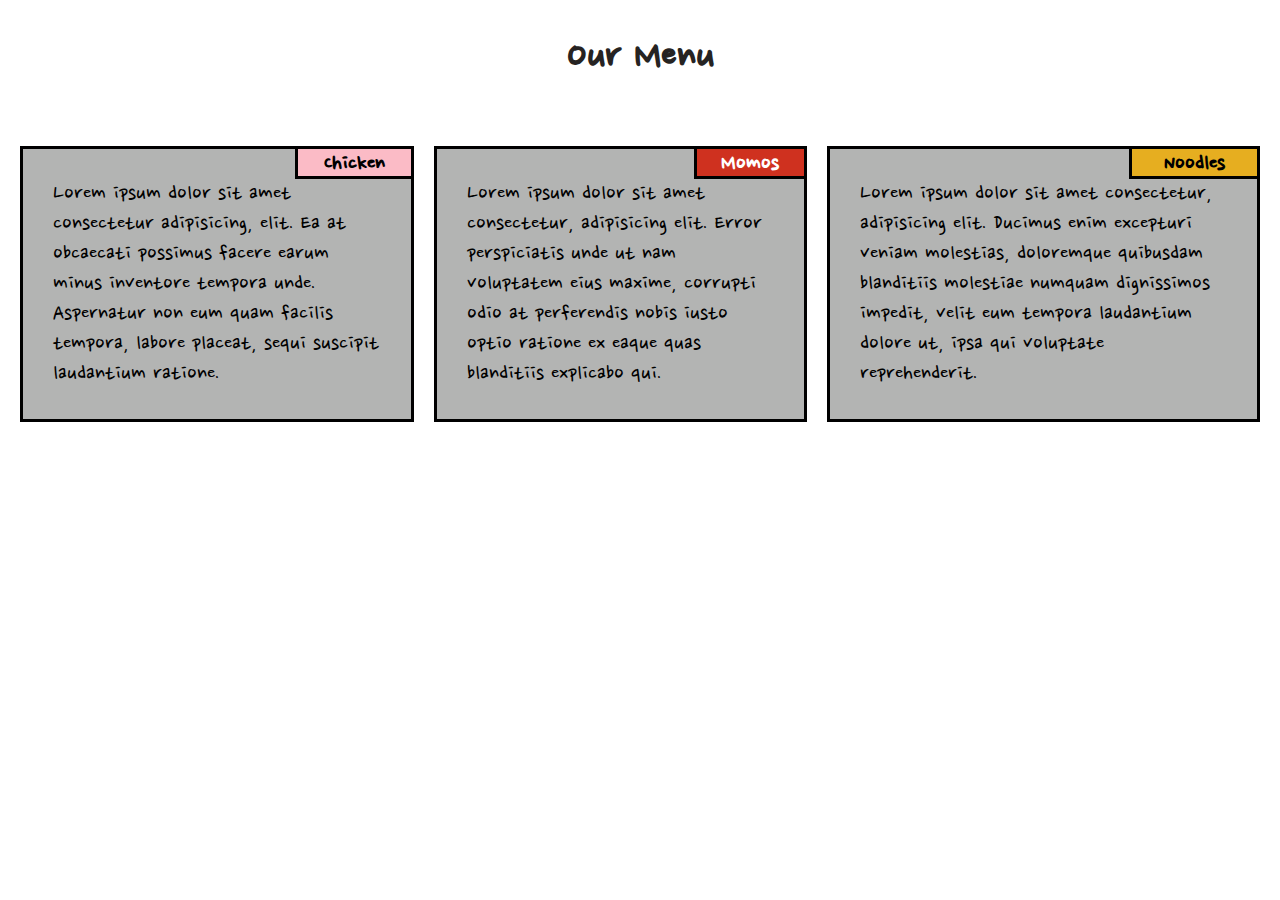
<file: module2-solution/index.html>
<!DOCTYPE html>
<html>
<head>
	<meta charset="utf-8">
	<meta name="viewport" content="width=device-width, initial-scale=1">
	<link rel="stylesheet" href="css/style.css">
	<link href="https://fonts.googleapis.com/css2?family=Nanum+Pen+Script&display=swap" rel="stylesheet">
	<title>Assignment Solution for Module 2</title>
</head>
<body>
	<div id="heading"> Our Menu </div>
	<div class="hero">
		<div class="box" id="box-1">
			<div id="in-1" class="inner"> Chicken </div>
			Lorem ipsum dolor sit amet consectetur adipisicing, elit. Ea at obcaecati possimus facere earum minus inventore tempora unde. Aspernatur non eum quam facilis tempora, labore placeat, sequi suscipit laudantium ratione.
		</div>
		<div class="box" id="box-2">
			<div id="in-2" class="inner"> Momos </div>
			Lorem ipsum dolor sit amet consectetur, adipisicing elit. Error perspiciatis unde ut nam voluptatem eius maxime, corrupti odio at perferendis nobis iusto optio ratione ex eaque quas blanditiis explicabo qui.
		</div>
		<div class="box" id="box-3">
			<div id="in-3" class="inner"> Noodles </div>
			Lorem ipsum dolor sit amet consectetur, adipisicing elit. Ducimus enim excepturi veniam molestias, doloremque quibusdam blanditiis molestiae numquam dignissimos impedit, velit eum tempora laudantium dolore ut, ipsa qui voluptate reprehenderit.
		</div>
	</div>
</body>
</html>
</file>
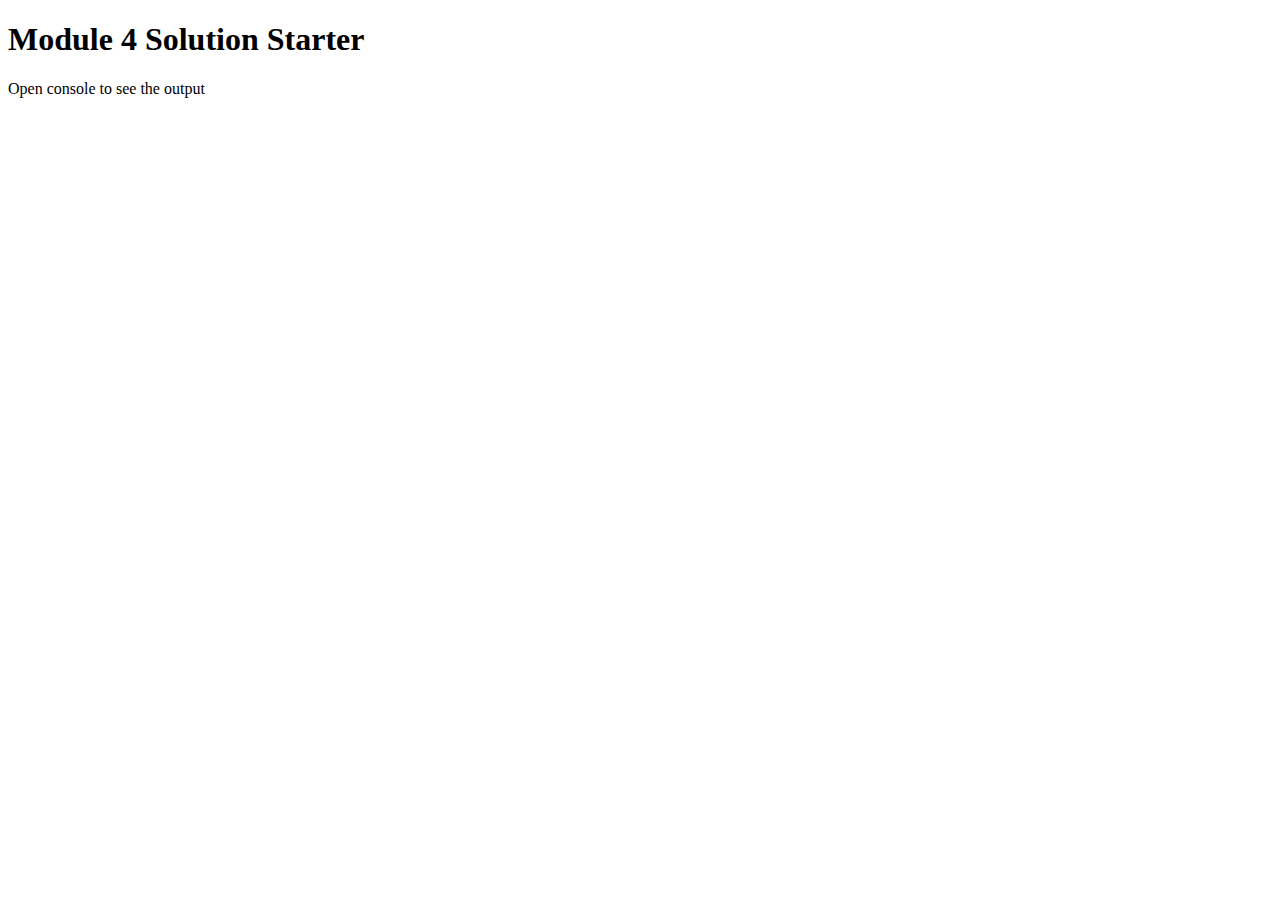
<file: module4-solution/index.html>
<!DOCTYPE html>
<html>
<head>
  <meta charset="utf-8">
  <title>Module 4 Solution Starter</title>
  <script>
    var names = []; // DO NOT REMOVE
  </script>
  <script src="SpeakHello.js"></script>
  <script src="SpeakGoodBye.js"></script>
  <script src="script.js"></script>
</head>
<body>
  <h1>Module 4 Solution Starter</h1>
  <p> Open console to see the output </p>
</body>
</html>
</file>
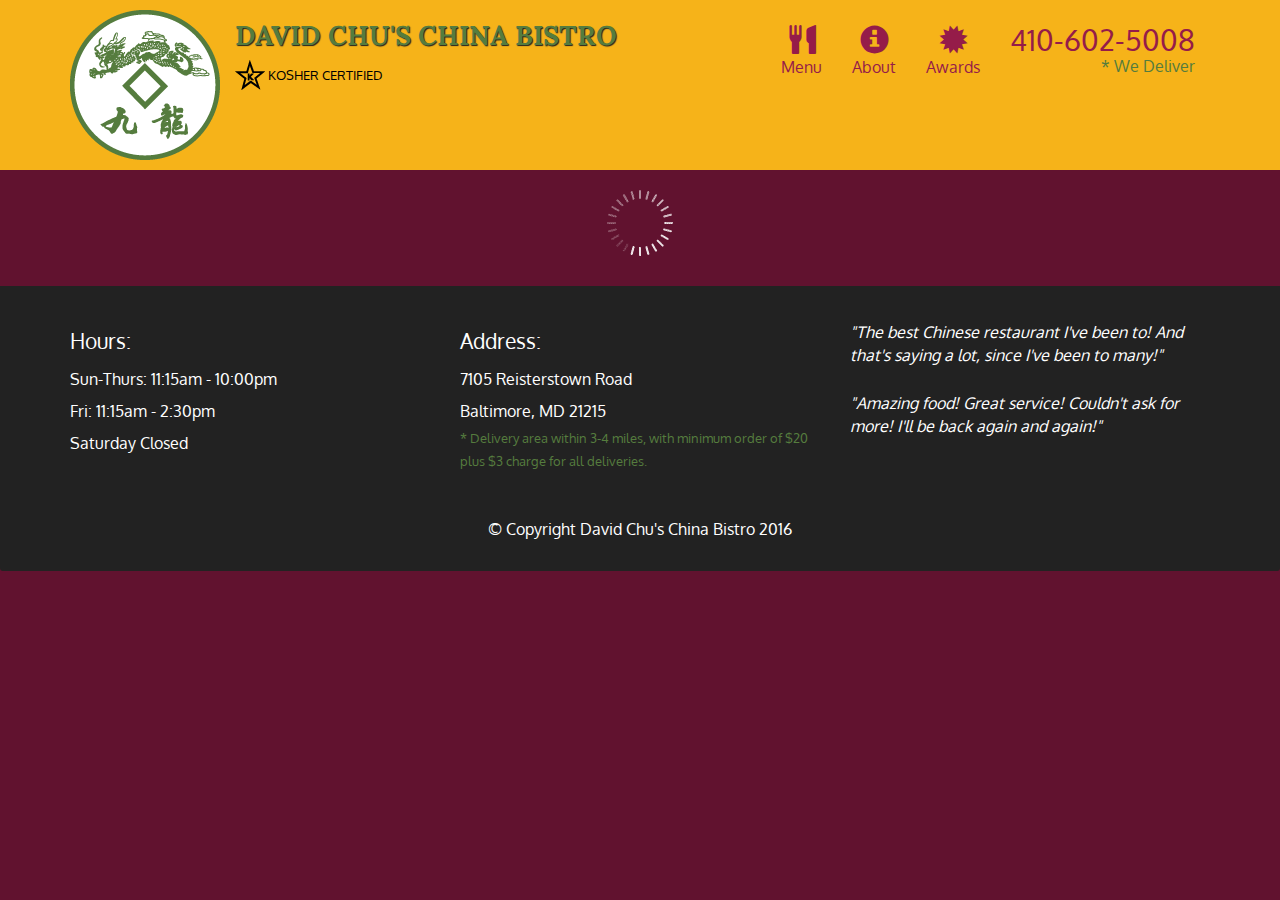
<file: module5-solution/index.html>
<!doctype html>
<html lang="en">
  <head>
    <meta charset="utf-8">
    <meta http-equiv="X-UA-Compatible" content="IE=edge">
    <meta name="viewport" content="width=device-width, initial-scale=1">
    <title>David Chu's China Bistro</title>
    <link rel="stylesheet" href="css/bootstrap.min.css">
    <link rel="stylesheet" href="css/styles.css">
    <link href='https://fonts.googleapis.com/css?family=Oxygen:400,300,700' rel='stylesheet' type='text/css'>
    <link href='https://fonts.googleapis.com/css?family=Lora' rel='stylesheet' type='text/css'>
  </head>
<body>
  <header>
    <nav id="header-nav" class="navbar navbar-default">
      <div class="container">
        <div class="navbar-header">
          <a href="index.html" class="pull-left visible-md visible-lg">
            <div id="logo-img" alt="Logo image"></div>
          </a>

          <div class="navbar-brand">
            <a href="index.html"><h1>David Chu's China Bistro</h1></a>
            <p>
              <img src="images/star-k-logo.png" alt="Kosher certification">
              <span>Kosher Certified</span>
            </p>
          </div>

          <button id="navbarToggle" type="button" class="navbar-toggle collapsed" data-toggle="collapse" data-target="#collapsable-nav" aria-expanded="false">
            <span class="sr-only">Toggle navigation</span>
            <span class="icon-bar"></span>
            <span class="icon-bar"></span>
            <span class="icon-bar"></span>
          </button>
        </div>
        
        <div id="collapsable-nav" class="collapse navbar-collapse">
           <ul id="nav-list" class="nav navbar-nav navbar-right">
            <li id="navHomeButton" class="visible-xs active">
              <a href="index.html">
                <span class="glyphicon glyphicon-home"></span> Home</a>
            </li>
            <li id="navMenuButton">
              <a href="#" onclick="$dc.loadMenuCategories();">
                <span class="glyphicon glyphicon-cutlery"></span><br class="hidden-xs"> Menu</a>
            </li>
            <li>
              <a href="#">
                <span class="glyphicon glyphicon-info-sign"></span><br class="hidden-xs"> About</a>
            </li>
            <li>
              <a href="#">
                <span class="glyphicon glyphicon-certificate"></span><br class="hidden-xs"> Awards</a>
            </li>
            <li id="phone" class="hidden-xs">
              <a href="tel:410-602-5008">
                <span>410-602-5008</span></a><div>* We Deliver</div>
            </li>
          </ul><!-- #nav-list -->
        </div><!-- .collapse .navbar-collapse -->
      </div><!-- .container -->
    </nav><!-- #header-nav -->
  </header>

  <div id="call-btn" class="visible-xs">
    <a class="btn" href="tel:410-602-5008">
    <span class="glyphicon glyphicon-earphone"></span>
    410-602-5008
    </a>
  </div>
  <div id="xs-deliver" class="text-center visible-xs">* We Deliver</div>

  <div id="main-content" class="container"></div>

  <footer class="panel-footer">
    <div class="container">
      <div class="row">
        <section id="hours" class="col-sm-4">
          <span>Hours:</span><br>
          Sun-Thurs: 11:15am - 10:00pm<br>
          Fri: 11:15am - 2:30pm<br>
          Saturday Closed
          <hr class="visible-xs">
        </section>
        <section id="address" class="col-sm-4">
          <span>Address:</span><br>
          7105 Reisterstown Road<br>
          Baltimore, MD 21215
          <p>* Delivery area within 3-4 miles, with minimum order of $20 plus $3 charge for all deliveries.</p>
          <hr class="visible-xs">
        </section>
        <section id="testimonials" class="col-sm-4">
          <p>"The best Chinese restaurant I've been to! And that's saying a lot, since I've been to many!"</p>
          <p>"Amazing food! Great service! Couldn't ask for more! I'll be back again and again!"</p>
        </section>
      </div>
      <div class="text-center">&copy; Copyright David Chu's China Bistro 2016</div>
    </div>
  </footer>

  <!-- jQuery (Bootstrap JS plugins depend on it) -->
  <script src="js/jquery-2.1.4.min.js"></script>
  <script src="js/bootstrap.min.js"></script>
  <script src="js/ajax-utils.js"></script>
  <script src="js/script.js"></script>
</body>
</html>
</file>
<file: module2-solution/css/style.css>
*{
	box-sizing: border-box;
	margin: 0;
	padding: 0;
}
#heading{
	color: #262322;
	text-align: center;
	margin: 30px auto 40px auto;
	font-family: 'Nanum Pen Script', cursive;
	font-size: 45px;
	font-weight: 700;
}
.hero{
	display: flex;
	padding: 10px;
	/*flex-wrap:  wrap;*/
}
.hero > .box{
	padding: 13px 10px;
	border: 3px black solid;
	margin: 10px;
	padding: 30px;
	position: relative;
	background-color: #b3b4b3;
	font-family: 'Nanum Pen Script', cursive;
	font-size: 24px;
}
.hero> .box > .inner{
	border: 3px black solid;
	border-top-width: 0;
	border-right-width: 0;
	height: 30px;
	width: 30%;
	margin-left: auto;
	margin-right: 0;
	display: flex;
	position: absolute;
	top:  0px;
	right: 0px;
	font-weight: 600;
	text-align: center;
	justify-content: center;
	
}
#in-1{
	background-color: #fbbbc6;
}
#in-2{
	background-color: #cf311f;
	color: white;
	font
}
#in-3{
	background-color: #e6ae20;
}

/* Phone */
@media screen and (max-width: 767px){
	.hero{
		display: flex;
		padding: 10px;
		flex-direction: column;
	}
	.hero > .box{
		padding: 13px 10px;
		border: 3px black solid;
		margin: 10px;
		padding: 30px;
		position: relative;
		background-color: #b3b4b3;
		font-family: 'Nanum Pen Script', cursive;
		font-size: 24px;
	}
	.hero> .box > .inner{
		border: 3px black solid;
		border-top-width: 0;
		border-right-width: 0;
		height: 30px;
		width: 30%;
		margin-left: auto;
		margin-right: 0;
		display: flex;
		position: absolute;
		top:  0px;
		right: 0px;
		font-weight: 600;
		text-align: center;
		justify-content: center;
	}

}
/* Higher but less than desktops */
@media screen and (min-width: 768px) and (max-width: 991px){
	.hero{
		display: flex;
		flex-wrap: wrap;
		flex-direction: row;
	}
	.hero > .box{
		padding: 13px 10px;
		border: 3px black solid;
		margin: 10px;
		padding: 30px;
		position: relative;
		background-color: #b3b4b3;
		font-family: 'Nanum Pen Script', cursive;
		font-size: 24px;
	}
	#box-1, #box-2{
		flex: 1 1;
		width: 50%;
		display: inline;
	}
	#box-3{
		width: 100%;
	}
	.hero> .box > .inner{
		border: 3px black solid;
		border-top-width: 0;
		border-right-width: 0;
		height: 30px;
		width: 30%;
		margin-left: auto;
		margin-right: 0;
		display: flex;
		position: absolute;
		top:  0px;
		right: 0px;
		font-weight: 600;
		text-align: center;
		justify-content: center;
	}
}
</file>
<file: module5-solution/css/styles.css>
body {
  font-size: 16px;
  color: #fff;
  background-color: #61122f;
  font-family: 'Oxygen', sans-serif;
}

/** HEADER **/
#header-nav {
  background-color: #f6b319;
  border-radius: 0;
  border: 0;
}

#logo-img {
  background: url('../images/restaurant-logo_large.png') no-repeat;
  width: 150px;
  height: 150px;
  margin: 10px 15px 10px 0;
}

.navbar-brand {
  padding-top: 25px;
}
.navbar-brand h1 { /* Restaurant name */
  font-family: 'Lora', serif;
  color: #557c3e;
  font-size: 1.5em;
  text-transform: uppercase;
  font-weight: bold;
  text-shadow: 1px 1px 1px #222;
  margin-top: 0;
  margin-bottom: 0;
  line-height: .75;
}
.navbar-brand a:hover, .navbar-brand a:focus {
  text-decoration: none;
}
.navbar-brand p { /* Kosher cert */
  color: #000;
  text-transform: uppercase;
  font-size: .7em;
  margin-top: 15px;
}
.navbar-brand p span { /* Star-K */
  vertical-align: middle;
}

#nav-list {
  margin-top: 10px;
}
#nav-list a {
  color: #951C49;
  text-align: center;
}
#nav-list a:hover {
  background: #E7E7E7;
}
#nav-list a span {
  font-size: 1.8em;
}

#phone {
  margin-top: 5px;
}
#phone a { /* Phone number */
  text-align: right;
  padding-bottom: 0;
}
#phone div { /* We Deliver */
  color: #557c3e;
  text-align: right;
  padding-right: 15px;
}

.navbar-header button.navbar-toggle, .navbar-header .icon-bar {
  border: 1px solid #61122f;
}
.navbar-header button.navbar-toggle {
  clear: both;
  margin-top: -30px;
}
/* END HEADER */

/* FOOTER */
.panel-footer {
  margin-top: 30px;
  padding-top: 35px;
  padding-bottom: 30px;
  background-color: #222;
  border-top: 0;
}
.panel-footer div.row {
  margin-bottom: 35px;
}
#hours, #address {
  line-height: 2;
}
#hours > span, #address > span {
  font-size: 1.3em;
}
#address p {
  color: #557c3e;
  font-size: .8em;
  line-height: 1.8;
}
#testimonials {
  font-style: italic;
}
#testimonials p:nth-child(2) {
  margin-top: 25px;
}
/* END FOOTER */



/* HOME PAGE */
.container .jumbotron {
  box-shadow: 0 0 50px #3F0C1F;
  border: 2px solid #3F0C1F;
}

#menu-tile, #specials-tile, #map-tile {
  height: 250px;
  width: 100%;
  margin-bottom: 15px;
  position: relative;
  border: 2px solid #3F0C1F;
  overflow: hidden;
}
#menu-tile:hover, #specials-tile:hover, #map-tile:hover {
  box-shadow: 0 1px 5px 1px #cccccc;
}
#menu-tile {
  background: url('../images/menu-tile.jpg') no-repeat;
  background-position: center;
}
#specials-tile {
  background: url('../images/specials-tile.jpg') no-repeat;
  background-position: center;
}
#menu-tile span, #specials-tile span, #map-tile span {
  position: absolute;
  bottom: 0;
  right: 0;
  width: 100%;
  text-align: center;
  font-size: 1.6em;
  text-transform: uppercase;
  background-color: #000;
  color: #fff;
  opacity: .8;
}
/* END HOME PAGE */

/* MENU CATEGORIES PAGE */
.category-tile { 
  position: relative;
  border: 2px solid #3F0C1F;
  overflow: hidden;
  width: 200px;
  height: 200px;
  margin: 0 auto 15px;
}
.category-tile span {
  position: absolute;
  bottom: 0;
  right: 0;
  width: 100%;
  text-align: center;
  font-size: 1.2em;
  text-transform: uppercase;
  background-color: #000;
  color: #fff;
  opacity: .8;
}
.category-tile:hover {
  box-shadow: 0 1px 5px 1px #cccccc;
}

#menu-categories-title + div {
  margin-bottom: 50px;
}
/* END MENU CATEGORIES PAGE */

/* SINGLE CATEGORY PAGE */
.menu-item-tile {
  margin-bottom: 25px;
}
.menu-item-tile hr {
  width: 80%;
}
.menu-item-tile .menu-item-price {
  font-size: 1.1em;
  text-align: right;
  margin-top: -15px;
  margin-right: -15px;
}
.menu-item-tile .menu-item-price span {
  font-size: .6em;
}
.menu-item-photo {
  position: relative;
  border: 2px solid #3F0C1F; 
  overflow: hidden;
  padding: 0;
  margin-right: -15px;
  margin-left: auto;
  margin-bottom: 20px;
  max-width: 250px;
}
.menu-item-photo div {
  position: absolute;
  bottom: 0;
  right: 0;
  width: 80px;
  background-color: #557c3e;
  text-align: center;
}
.menu-item-description {
  padding-right: 30px;
}
h3.menu-item-title {
  margin: 0 0 10px;
}
.menu-item-details {
  font-size: .9em;
  font-style: italic;
}
/* END SINGLE CATEGORY PAGE */


/********** Large devices only **********/
@media (min-width: 1200px) {
  .container .jumbotron {
    background: url('../images/jumbotron_1200.jpg') no-repeat;
    height: 675px;
  }
}

/********** Medium devices only **********/
@media (min-width: 992px) and (max-width: 1199px) {
  /* Header */
  #logo-img {
    background: url('../images/restaurant-logo_medium.png') no-repeat;
    width: 100px;
    height: 100px;
    margin: 5px 5px 5px 0;
  }
  /* End Header */

  /* Home Page */
  .container .jumbotron {
    background: url('../images/jumbotron_992.jpg') no-repeat;
    height: 558px;
  }
  /* End Home Page */
}

/********** Small devices only **********/
@media (min-width: 768px) and (max-width: 991px) {
  /* Home Page */
  .container .jumbotron {
    background: url('../images/jumbotron_768.jpg') no-repeat;
    height: 432px;
  }
  /* End Home Page */
}

/********** Extra small devices only **********/
@media (max-width: 767px) {
  /* Header */
  .navbar-brand {
    padding-top: 10px;
    height: 80px;
  }
  .navbar-brand h1 { /* Restaurant name */
    padding-top: 10px;
    font-size: 5vw; /* 1vw = 1% of viewport width */
  }
  .navbar-brand p { /* Kosher cert */
    font-size: .6em;
    margin-top: 12px;
  }
  .navbar-brand p img { /* Star-K */
    height: 20px;
  }

  #collapsable-nav a { /* Collapsed nav menu text */
    font-size: 1.2em;
  }
  #collapsable-nav a span { /* Collapsed nav menu glyph */
    font-size: 1em;
    margin-right: 5px;
  }

  #call-btn > a {
    font-size: 1.5em;
    display: block;
    margin: 0 20px;
    padding: 10px;
    border: 2px solid #fff;
    background-color: #f6b319;
    color: #951c49;
  }
  #xs-deliver {
    margin-top: 5px;
    font-size: .7em;
    letter-spacing: .1em;
    text-transform: uppercase;
  }
  /* End Header */

  /* Footer */
  .panel-footer section {
    margin-bottom: 30px;
    text-align: center;
  }
  .panel-footer section:nth-child(3) {
    margin-bottom: 0; /* margin already exists on the whole row */
  }
  .panel-footer section hr {
    width: 50%;
  }
  /* End Footer */

  /* Home Page */
  .container .jumbotron {
    margin-top: 30px;
    padding: 0;
  }
  #menu-tile, #specials-tile {
    width: 360px;
    margin: 0 auto 15px;
  }

  .menu-item-photo {
    margin-right: auto;
  }
  .menu-item-tile .menu-item-price {
    text-align: center;
  }
  .menu-item-description {
    text-align: center;;
  }
}


/********** Super extra small devices Only :-) (e.g., iPhone 4) **********/
@media (max-width: 479px) {
  /* Header */
  .navbar-brand h1 { /* Restaurant name */
    padding-top: 5px;
    font-size: 6vw;
  }
  /* End Header */
  
  /* Home page */
  #menu-tile, #specials-tile {
    width: 280px;
    margin: 0 auto 15px;
  }

  .col-xxs-12 {
    position: relative;
    min-height: 1px;
    padding-right: 15px;
    padding-left: 15px;
    float: left;
    width: 100%;
  }
}
</file>
